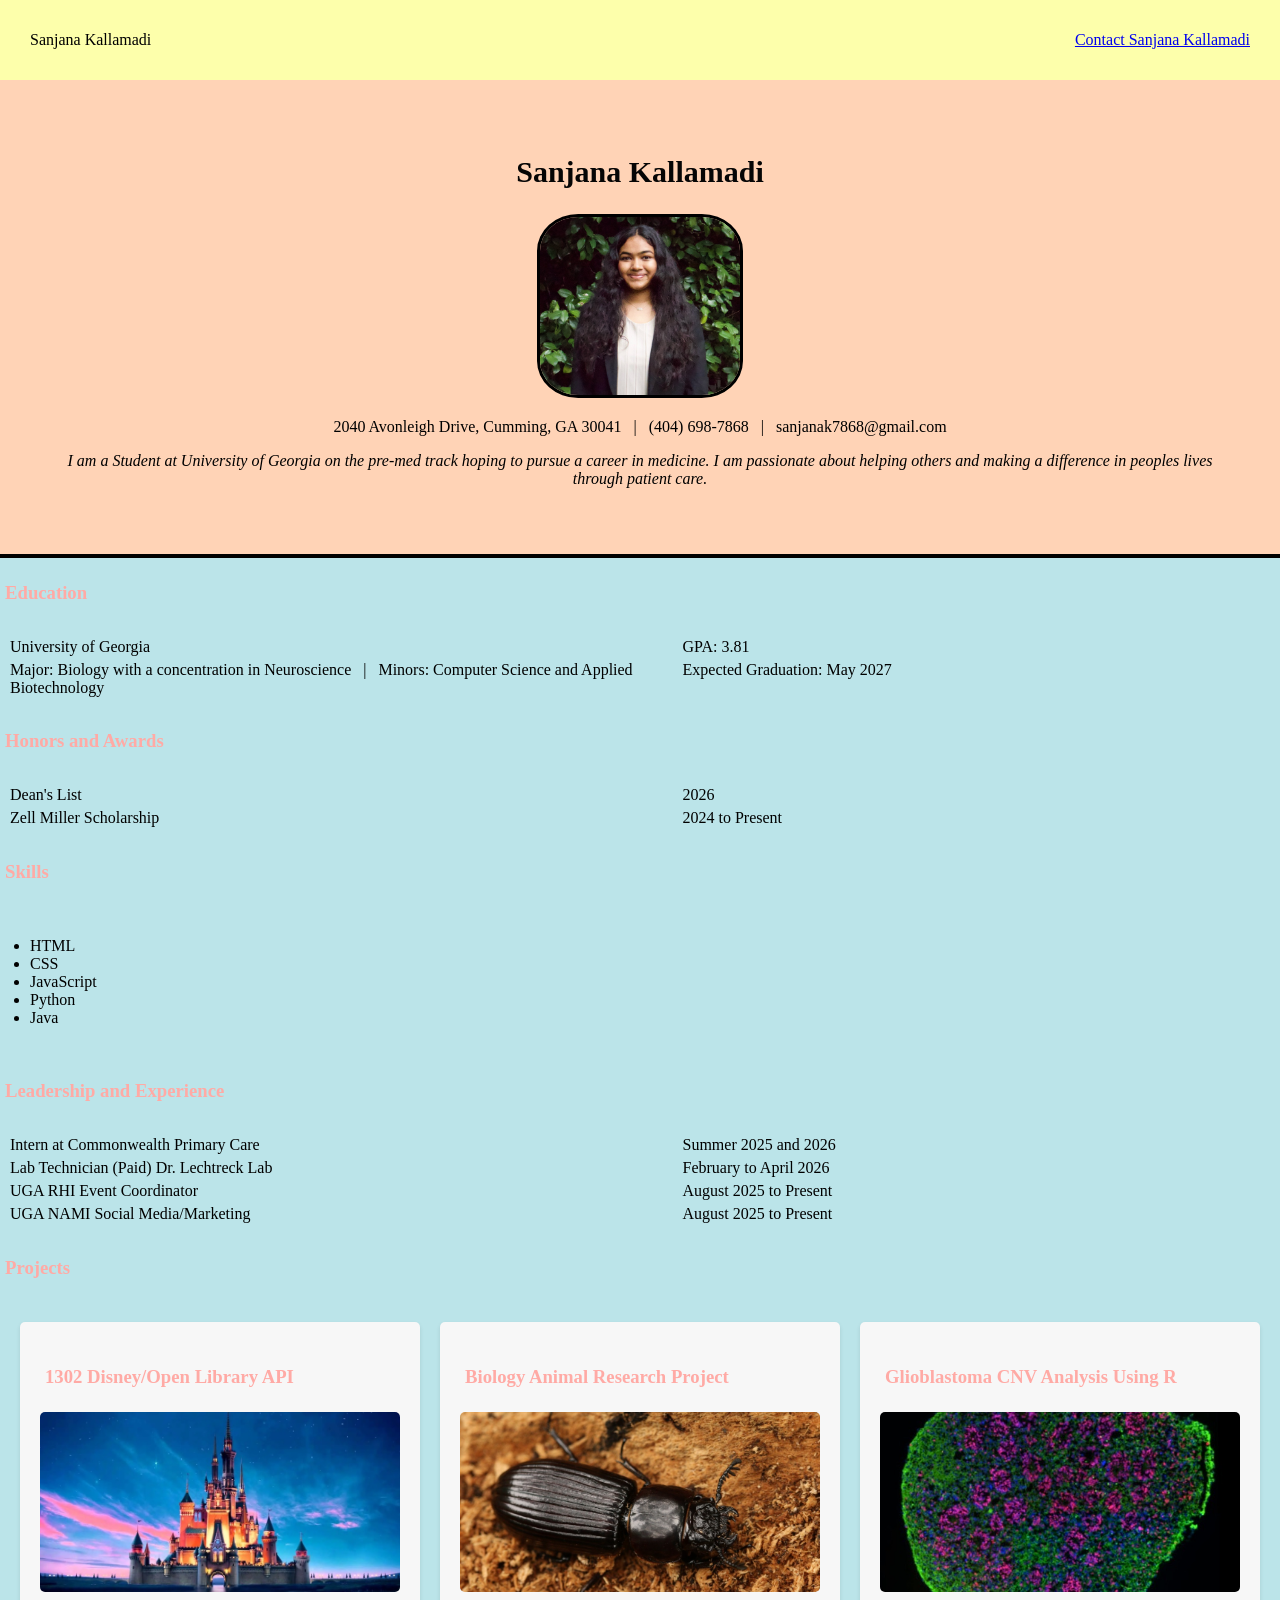
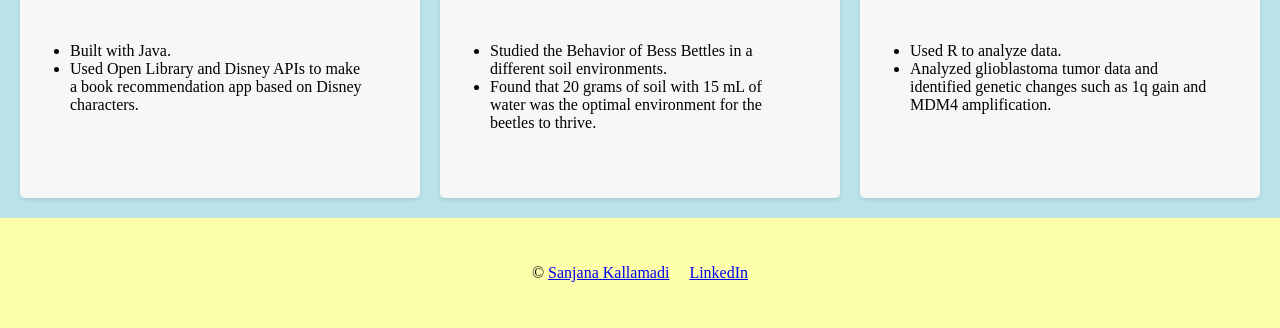
<file: index.html>
<!DOCTYPE html>
<html lang="en">
  <head>
    <meta charset="UTF-8" />
    <meta name="viewport" content="width=device-width, initial-scale=1.0" />
    <link rel="stylesheet" href="css/style.css" />
    <title>About Sanjana Kallamadi</title>
    <link rel="stylesheet" href="https://cdn-uicons.flaticon.com/3.0.0/uicons-brands/css/uicons-brands.css">

     <style>
		body {
        background-color: #bbe4e9;
     }
     </style>
  </head>
  <body>

    <nav>
        <p> Sanjana Kallamadi </p>
        <p><a href="contact.html">Contact Sanjana Kallamadi</a></p>
    </nav>

    <main>

        <section>
            <header>
            <h1>Sanjana Kallamadi</h1>
            <img src="images/headshot.jpg" alt="Sanjana Kallamadi" width="200">
            
            <p class="address">
                2040 Avonleigh Drive, Cumming, GA 30041
                &nbsp; | &nbsp;
                (404) 698-7868
                &nbsp; | &nbsp;
                sanjanak7868@gmail.com
            </p>

            <p class="tagline">
                I am a Student at University of Georgia on the pre-med track hoping to pursue a career in medicine. I am passionate about helping others and making a difference in peoples lives through patient care.
            </p>
            </header>
        </section>

        <hr>

        <section>

            <h3>Education</h3>
            <dl>
                <dt>University of Georgia</dt>
                <dd>GPA: 3.81</dd>
                <dt>Major: Biology with a concentration in Neuroscience &nbsp; | &nbsp; Minors: Computer Science and Applied Biotechnology</dt>
                <dd>Expected Graduation: May 2027</dd>
            </dl>
        </section>

         <section>
            <h3>Honors and Awards</h3>
             <dl>
                <dt>Dean's List</dt>
                <dd>2026</dd>
                <dt>Zell Miller Scholarship</dt>
                <dd>2024 to Present</dd>
            </dl>
         </section>

         <section>
            <h3>Skills</h3>
             <ul>
                <li>HTML</li>
                <li>CSS</li>
                <li>JavaScript</li>
                <li>Python</li>
                <li>Java</li>
             </ul>
         </section>

         <section>
            <h3>Leadership and Experience</h3>
             <dl>
                <dt>
                    <a href="https://www.cummingprimarycare.com/index.html" target="_blank">
                        Intern at Commonwealth Primary Care
                    </a>
                </dt>
                <dd>Summer 2025 and 2026</dd>

                <dt>Lab Technician (Paid) Dr. Lechtreck Lab</dt>
                <dd>February to April 2026</dd>

                <dt>UGA RHI Event Coordinator</dt>
                <dd>August 2025 to Present</dd>

                <dt>UGA NAMI Social Media/Marketing</dt>
                <dd>August 2025 to Present</dd>
            </dl>
         </section>

         <section> 
            <h3>Projects</h3> 
            <div class="three-col">
            <div class="card"> 
                <h3>1302 Disney/Open Library API</h3> 
                <img src="images/proj_img1.jpg" alt="Disney and Open Library API project" width="250">
                 <ul> 
                    <li>Built with Java.</li>
                    <li> Used Open Library and Disney APIs to make a book recommendation app based on Disney characters.</li>
                </ul>
            </div> 
                    
            <div class="card">
                <h3>Biology Animal Research Project</h3> 
                <img src="images/proj_img2.jpg" alt="Biology Animal Research Project" width="250">
                 <ul> 
                    <li>Studied the Behavior of Bess Bettles in a different soil environments.</li>
                    <li>Found that 20 grams of soil with 15 mL of water was the optimal environment for the beetles to thrive.</li>
                </ul>
            </div>

            <div class="card">
                <h3>Glioblastoma CNV Analysis Using R</h3> 
                <img src="images/proj_img3.jpg" alt="Glioblastoma CNV Analysis Using R" width="250">
                 <ul> 
                    <li>Used R to analyze data.</li>
                    <li>Analyzed glioblastoma tumor data and identified genetic changes such as 1q gain and MDM4 amplification.</li>
                </ul>
            </div>
            </div>
        </section>
    </main>

    <footer>
        <p>
            &copy;
            <a href="contact.html">Sanjana Kallamadi</a>
        </p>

        <p>
            <i class="fi fi-brands-linkedin"></i>
            <a href="https://www.linkedin.com/in/sanjanakallamadi">LinkedIn</a>
        </p>
    </footer>
    
   
  </body>
</html>
</file>
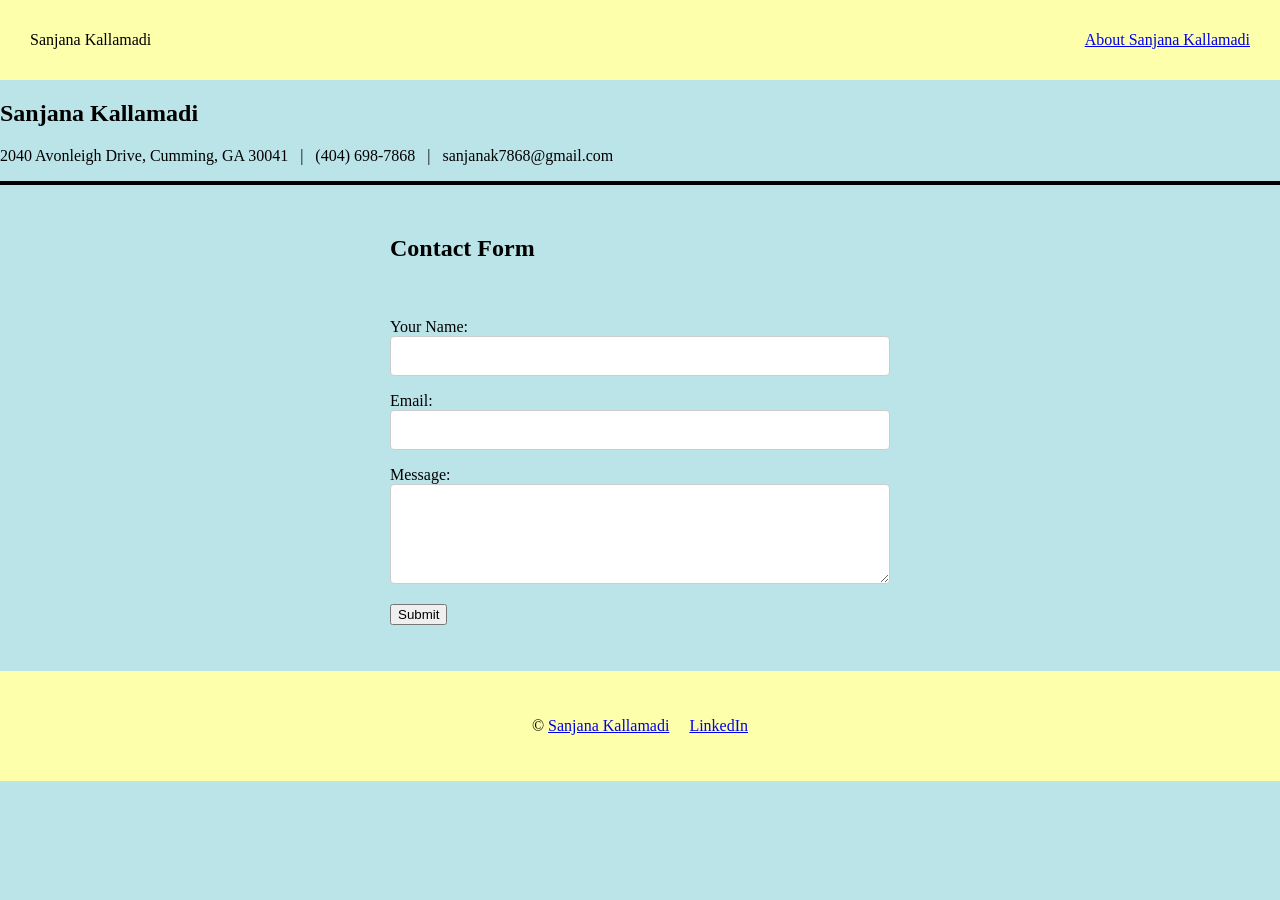
<file: contact.html>
<!DOCTYPE html>
<html lang="en">
  <head>
    <meta charset="UTF-8" />
    <meta name="viewport" content="width=device-width, initial-scale=1.0" />
    <link rel="stylesheet" href="css/style.css" />
    <title>Contact Sanjana Kallamadi</title>

    <link rel="stylesheet" href="https://cdn-uicons.flaticon.com/3.0.0/uicons-brands/css/uicons-brands.css">

     <style>
		body {
        background-color: #bbe4e9;
     }
     </style>


  </head>
  <body>

    <nav>
        <p> Sanjana Kallamadi </p>
        <p><a href="index.html">About Sanjana Kallamadi</a></p>
    </nav>

<main>
    
    <section>
        <h1>Sanjana Kallamadi</h1>
        <p>
            2040 Avonleigh Drive, Cumming, GA 30041
            &nbsp; | &nbsp;
            (404) 698-7868
            &nbsp; | &nbsp;
            sanjanak7868@gmail.com
        </p>
    </section>

    <hr>

    <section class="one-col">
        <h2>Contact Form</h2>
        <form method="POST" action="https://formsubmit.co/sanjanak7868@gmail.com">
            <p>
      <label>Your Name:</label>
      <input type="text" name="name" required>
   </p>
   <p>
      <label>Email:</label>
      <input type="email" name="email" value="" required>
   </p>

    <p>
        <label>Message:</label>
        <textarea name="message" required></textarea>
    </p>

    <p>
        <button type="submit"> Submit </button>
    </p>
        </form>
    </section>
</main>

<footer>
        <p>
            &copy;
            <a href="index.html">Sanjana Kallamadi</a>
        </p>

        <p>
            <i class="fi fi-brands-linkedin"></i>
            <a href="https://www.linkedin.com/in/sanjanakallamadi">LinkedIn</a>
        </p>
    </footer>

   
  </body>
</html>
</file>
<file: css/style.css>
body {
  margin: 0;
  }

/****************   Nav Section **********************/
nav {
	background-color: #fdffab;
  display: flex;
  justify-content: space-between;
  align-items: center;
  padding: 15px 30px;

}

/***********************  Footer Section   **************************/
footer {
	background-color: #fdffab;
  text-align: center;
  padding: 30px;
  display: flex;
  justify-content: center;
  gap: 20px;
}

/*********** Splash Page ************************/
header {
  background-color: #ffd3b6;
  text-align: center;
  padding: 50px;
}

header h1 {
  font-family: 'Georgia', serif;
  font-size: 30px;
  color: rgb(6, 5, 5);
}

header img {
  width: 200px;
  border-radius: 20%;
  border: 3px solid black;
}

.address {
 font-style: normal;
 color: black;
}

.tagline {
  font-style: italic;
  color: black;
}

/************* Sections ********************/
hr {
border: 2px solid black;
border-top: 2px solid black;
margin: 0px;
}

section h3 {
  font-family: 'Georgia', serif;
  color: #ffaaa5;
  padding: 5px;
}

section dl {
  display:grid;
  grid-template-columns: 1fr 1fr;
  gap: 5px;
  color: black;
  padding: 10px;
}

section ul {
  padding-left: 20px;
  padding: 30px;
}

section a {
  color: #000000;
  text-decoration: none;
}

section a:hover {
  color: #fbacd0;
  text-decoration: underline;
}

/**************   Projects   *****************/
.three-col {
	display: grid;
  grid-template-columns: repeat(3, 1fr);
  gap: 20px;
  padding: 20px;
}

.card img {
  width: 100%;
  height: 180px;
  object-fit: cover;
  border-radius: 5px;
}

.card {
  background-color: #f7f7f7;
  padding: 20px;
  border-radius: 5px;
  box-shadow: 0 2px 4px rgba(0, 0, 0, 0.1);
}

/**************   Responsiveness   *****************/
@media (max-width: 680px) {
    nav {
      flex-direction: column;
      gap: 10px;
      text-align: center;
    }

    .three-col {
      grid-template-columns: 1fr;
      text-align: center;
    }
}

/**************   Contact Page   *****************/
.one-col {
  display: grid;
  grid-template-columns: 1fr;
  max-width: 500px;
  margin: 30px auto;
  gap: 20px;
}

input {
  width: 100%;
  padding: 10px;
  border: 1px solid #ccc;
  border-radius: 4px;
  font-size: 16px;
  box-sizing: border-box;
}

textarea {
   width: 100%;
   padding: 10px;
   border: 1px solid #ccc;
   border-radius: 4px;
   font-size: 16px;
   box-sizing: border-box;
   min-height: 100px;
   resize: vertical;
}
</file>
